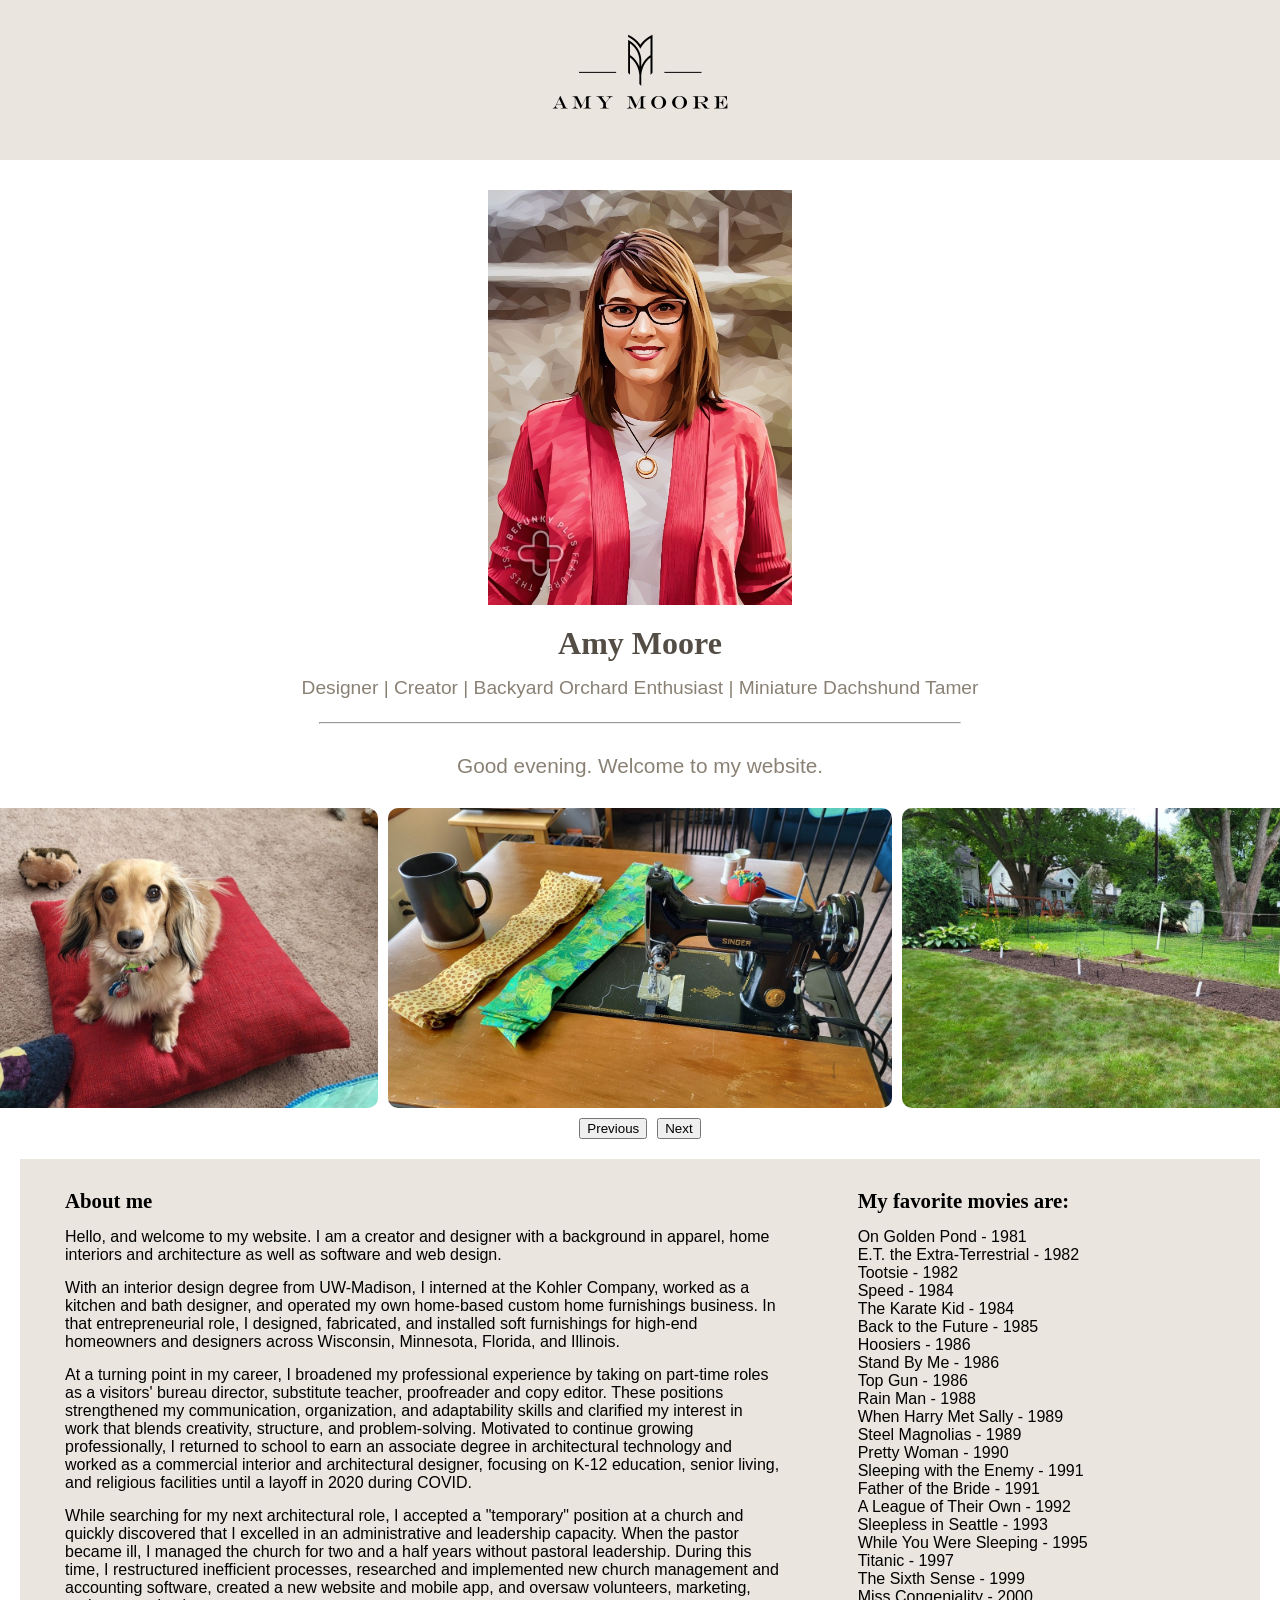
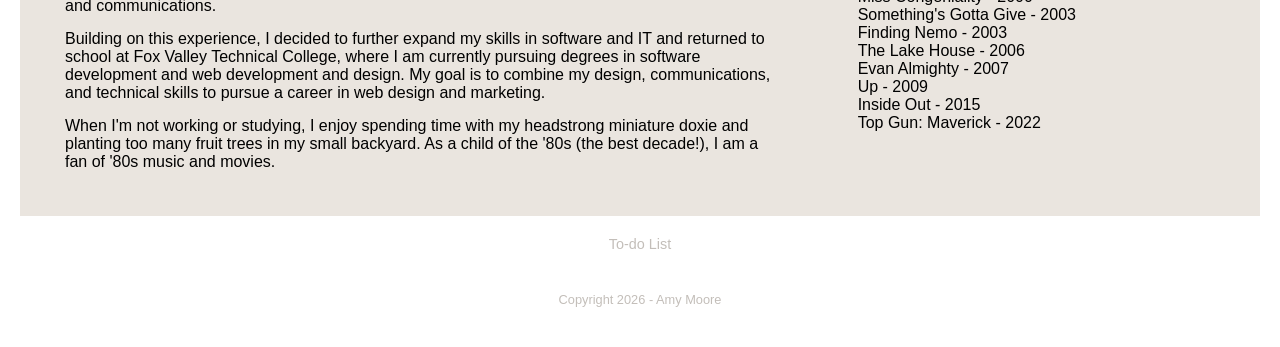
<file: index.html>
<!DOCTYPE html>
<html lang="en">
<head>
    <meta charset="UTF-8">
    <meta name="viewport" content="width=device-width, initial-scale=1.0">
    <title>Amy Moore</title>
    <link rel="stylesheet" href="css/reset.css">
    <link rel="stylesheet" href="css/styles.css">
    <script src="site.js" defer></script>
</head>
<body>
    <header>
        <img src="img/Personal-Logo-white-background-500x300px-Amy-Moore.png" alt="Amy Moore logo" width="250" height="150">
    </header>


    <main>
        <div id="image">
            <img id="avatar" src="img/Avatar - Amy Moore 304x415px.jpg" alt="Amy Moore avatar" width="304" height="415">
            <h1>Amy Moore</h1>
        
            <h3>Designer  |  Creator  |  Backyard Orchard Enthusiast  |  Miniature Dachshund Tamer</h3>

            <hr>

            <div id="welcome">
                <h2></h2>
            </div>
            
        </div>
        

        <div id="carousel">
            <img alt="Image 1">
            <img alt="Image 2">
            <img alt="Image 3">
        </div>

        <div id="buttons">
            <button id="prev">Previous</button>
            <button id="next">Next</button>
        </div>



        <div id="content"> 
            <div id="bio">
                <h2 id="about">About me</h2>

                <p>Hello, and welcome to my website. I am a creator and designer with a background in apparel, home interiors and architecture as well as software and web design.</p> 
                
                <p>With an interior design degree from UW-Madison, I interned at the Kohler Company, worked as a kitchen and bath designer, and operated my own home-based custom home furnishings business. In that entrepreneurial role, I designed, fabricated, and installed soft furnishings for high-end homeowners and designers across Wisconsin, Minnesota, Florida, and Illinois.</p>

                <p>At a turning point in my career, I broadened my professional experience by taking on part-time roles as a visitors' bureau director, substitute teacher, proofreader and copy editor. These positions strengthened my communication, organization, and adaptability skills and clarified my interest in work that blends creativity, structure, and problem-solving. Motivated to continue growing professionally, I returned to school to earn an associate degree in architectural technology and worked as a commercial interior and architectural designer, focusing on K-12 education, senior living, and religious facilities until a layoff in 2020 during COVID.</p>

                <p>While searching for my next architectural role, I accepted a "temporary" position at a church and quickly discovered that I excelled in an administrative and leadership capacity. When the pastor became ill, I managed the church for two and a half years without pastoral leadership. During this time, I restructured inefficient processes, researched and implemented new church management and accounting software, created a new website and mobile app, and oversaw volunteers, marketing, and communications.</p>

                <p>Building on this experience, I decided to further expand my skills in software and IT and returned to school at Fox Valley Technical College, where I am currently pursuing degrees in software development and web development and design. My goal is to combine my design, communications, and technical skills to pursue a career in web design and marketing.</p>

                <p>When I'm not working or studying, I enjoy spending time with my headstrong miniature doxie and planting too many fruit trees in my small backyard. As a child of the '80s (the best decade!), I am a fan of '80s music and movies.</p>
            </div>

            <div id="movies">
                <h2>My favorite movies are:</h2>

                <ul>
                    <li>On Golden Pond - 1981</li>
                    <li>E.T. the Extra-Terrestrial - 1982</li>
                    <li>Tootsie - 1982</li>
                    <li>Speed - 1984</li>
                    <li>The Karate Kid - 1984</li>
                    <li>Back to the Future - 1985</li>
                    <li>Hoosiers - 1986</li>
                    <li>Stand By Me - 1986</li>
                    <li>Top Gun - 1986</li>
                    <li>Rain Man - 1988</li>
                    <li>When Harry Met Sally - 1989</li>
                    <li>Steel Magnolias - 1989</li>
                    <li>Pretty Woman - 1990</li>
                    <li>Sleeping with the Enemy - 1991</li>
                    <li>Father of the Bride - 1991</li>
                    <li>A League of Their Own - 1992</li>
                    <li>Sleepless in Seattle - 1993</li>
                    <li>While You Were Sleeping - 1995</li>
                    <li>Titanic - 1997</li>
                    <li>The Sixth Sense - 1999</li>
                    <li>Miss Congeniality - 2000</li>
                    <li>Something's Gotta Give - 2003</li>
                    <li>Finding Nemo - 2003</li>
                    <li>The Lake House - 2006</li>
                    <li>Evan Almighty - 2007</li>
                    <li>Up - 2009</li>
                    <li>Inside Out - 2015</li>
                    <li>Top Gun: Maverick - 2022</li>
                </ul>
            </div>
        </div>
        <div id="to-do">
            <a href="to-do.html" target="_blank">To-do List</a>
        </div>
        <div id="pokemon"></div>
    </main>

    <footer>Copyright 2026 - Amy Moore</footer>
</body>
</html>
</file>
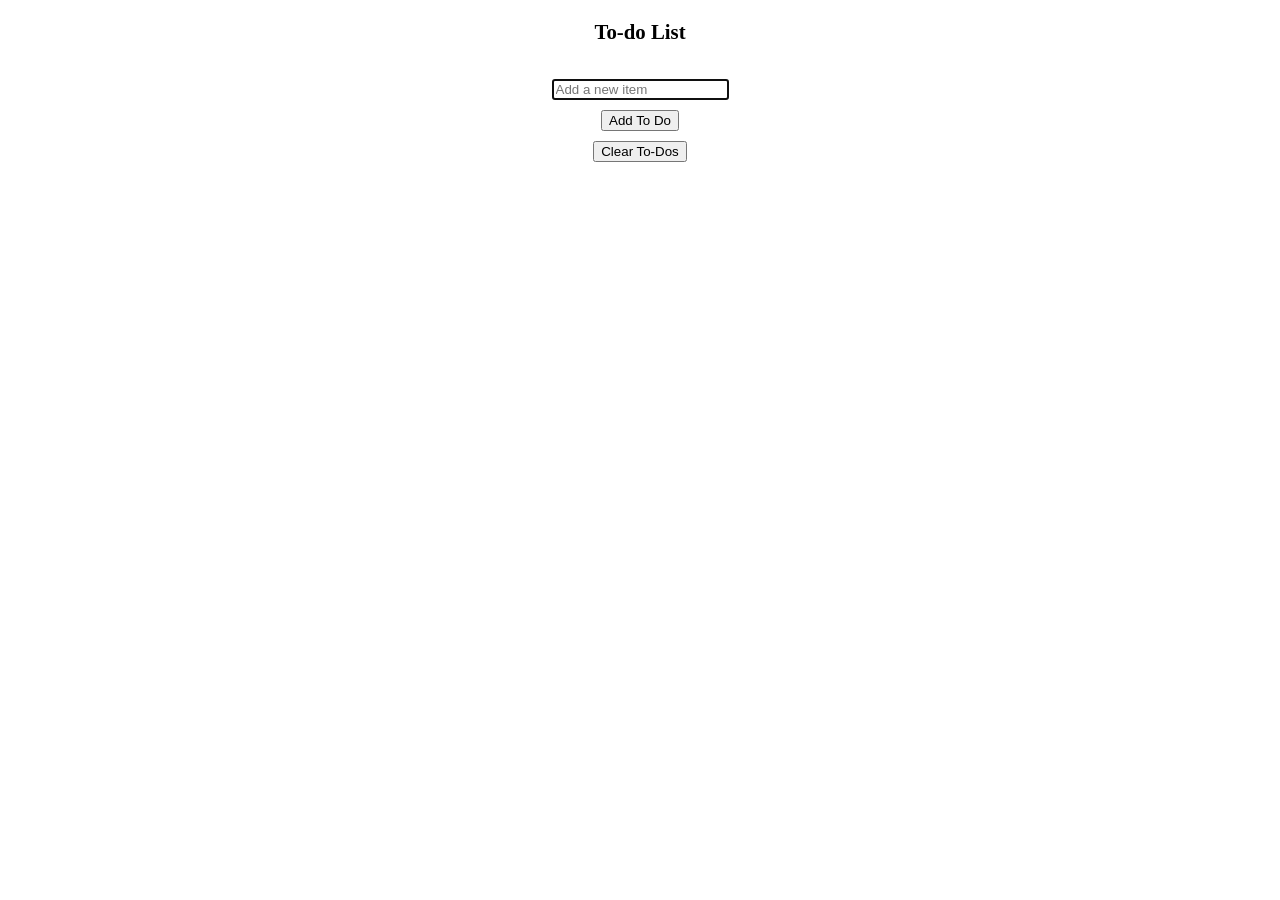
<file: to-do.html>
<!DOCTYPE html>
<html lang="en">
<head>
    <meta charset="UTF-8">
    <meta name="viewport" content="width=device-width, initial-scale=1.0">
    <title>To-Do List</title>
    <link rel="stylesheet" href="css/reset.css">
    <link rel="stylesheet" href="css/styles.css">
    <script src="app.js" defer></script>
</head>
<body id="todo-body">
    <h2>To-do List</h2>
    <ul class="todo-list" id="todo-list">
        <!-- List items will go here-->
    </ul>

    <input type="text" id="new-todo" placeholder="Add a new item">
    <button type="button" id="add-button">Add To Do</button>
    <button type="button" id="clear-button">Clear To-Dos</button>
</body>
</html>
</file>
<file: css/styles.css>
/* Amy Moore Website CSS Styles */

body {
    font-family:Arial, Helvetica, sans-serif;
    font-size: 1em;
    margin-bottom: 40px;
}

header{
    background-color: rgb(234, 229, 223);
    padding-top: 5px;
    padding-bottom: 5px;
    margin-bottom: 30px; 
}

header img{
    display: block;
    margin: 0 auto;
}

h1{
    font-family:"Engravers MT", "Cinzel", "Trajan Pro 3", serif;
    font-size: 2.0em;
    font-weight: 700;
    margin-bottom: 15px;
    color: rgb(83, 77, 69);
}

h2{
    font-family: "Engravers MT", "Cinzel", "Trajan Pro 3", serif;
    font-size: 1.3em;
    font-weight: 600;
    margin-bottom: 15px;
    text-align: left;
}

#welcome{
    font-family:Arial, Helvetica, sans-serif;
    font-size: 1.3em;
    font-weight: 500;
    margin-bottom: 30px;
    color: rgb(138, 129, 117);
}

#about{
    margin-left: 30px;
}

h3{
    font-size: 1.2em;
    margin-bottom: 15px;
    color: rgb(138, 129, 117);
}

#image {
    display: flex;
    flex-direction: column;   /* stack items vertically */
    align-items: center;      /* center horizontally */
    text-align: center;       /* center text inside headings */
}

#avatar{
    margin-bottom: 20px;
}

hr{
    color: rgb(234, 229, 223);
    width: 50%;
    margin-bottom: 30px;
}

#carousel {
    display: flex;
    justify-content: center;
    align-items: center;
    width: 100%;
    max-height: 300px;
    overflow: hidden;
    gap: 10px;
}

#carousel img {
    max-height: 300px;
    /* aspect-ratio: auto 300 / 400; */
    border-radius: 10px;
}

#buttons {
    display: flex;
    justify-content: center;
    align-items: center;
    gap: 10px;
    margin-top: 10px;
    margin-bottom: 20px;
}

#content {
  display: flex;
  gap: 3rem;
  align-items: flex-start;
  background-color: rgb(234, 229, 223);
  padding: 30px 15px;
  margin: 0 20px;
}

#bio {
  flex: 2;
}

#movies {
  flex: 1;
}

ul{
    list-style: none;
}

#todo-body{
    display: flex;
    flex-direction: column; /* stack content vertically */
    align-items: center;    /* center horizontally */
    padding: 20px;          /* optional spacing from edges */
}

#todo-list{
    padding-bottom: 20px;
}

#add-button{
    margin-top: 10px;
    margin-bottom: 10px;
}

p{
    margin-bottom: 15px;
    margin-left: 30px;
    margin-right: 30px;
}

main{
    margin-bottom: 40px;
}

#to-do{
    margin-top: 20px;
    font-size: .9em;
    text-align: center;
}

#pokemon img{   /* targets the image within the div container */
    display: block;   /* makes the image start on a new line and take up the full width */
    margin: 0 auto;   /* centers the image horizontally */
}

a {
    text-decoration: none;
    color: rgb(195, 190, 185);
}

a:hover{
    color: rgb(113, 110, 107);
    text-decoration: underline;
}

footer{
    font-size: .8em;
    color: rgb(195, 190, 185);
    text-align: center;
}
</file>
